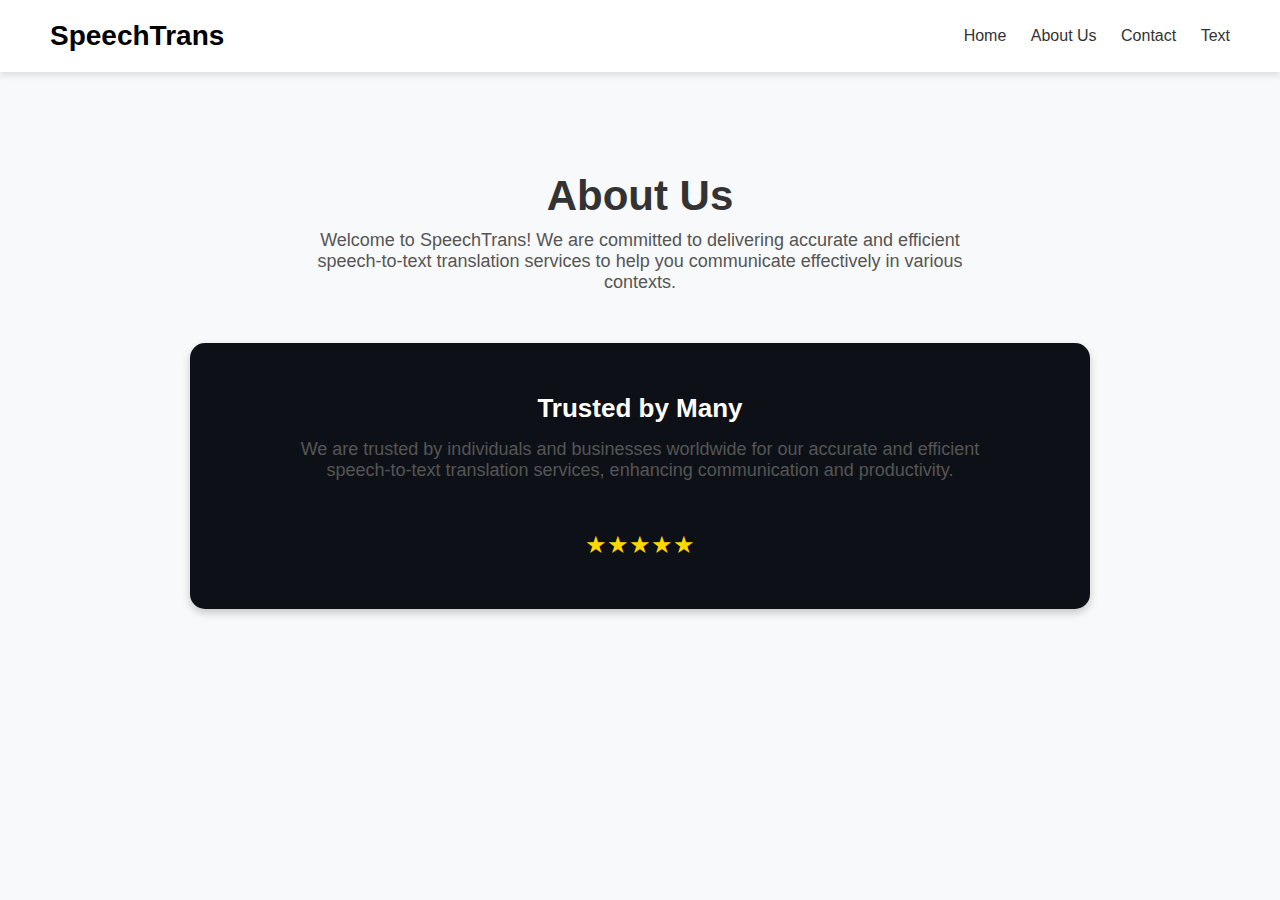
<file: aboutus.html>
<!DOCTYPE html>
<html lang="en">
<head>
    <meta charset="UTF-8">
    <meta name="viewport" content="width=device-width, initial-scale=1.0">
    <title>SpeechTrans - Speech to Text & About Us</title>
    <style>
        /* General Styles */
        * {
            margin: 0;
            padding: 0;
            box-sizing: border-box;
            font-family: 'Poppins', sans-serif;
        }

        body {
            background-color: #f8f9fa;
            color: #333;
            overflow-x: hidden;
        }

        /* Navbar */
        .navbar {
            display: flex;
            justify-content: space-between;
            align-items: center;
            padding: 20px 50px;
            background-color: #fff;
            box-shadow: 0 4px 6px rgba(0, 0, 0, 0.1);
        }

        .navbar .logo {
            font-size: 28px;
            font-weight: bold;
            color: #000;
        }

        .navbar .menu a {
            margin-left: 20px;
            text-decoration: none;
            color: #333;
            font-size: 16px;
            font-weight: 500;
            transition: 0.3s;
            cursor: pointer;
        }

        .navbar .menu a:hover {
            color: #f39c12;
        }

        /* Section Styling */
        .section {
            display: none;
            padding: 80px 50px;
        }

        .section.active {
            display: block;
        }

        /* About Us Section */
        #about {
            text-align: center;
            padding: 100px 50px;
        }

        #about h1 {
            font-size: 42px;
            font-weight: bold;
            margin-bottom: 10px;
        }

        #about p {
            font-size: 18px;
            color: #555;
            max-width: 700px;
            margin: 0 auto 50px;
        }

        /* Trusted by Many Section */
        .trusted-container {
            background: #0d1117;
            color: white;
            padding: 50px 20px;
            border-radius: 15px;
            text-align: center;
            max-width: 900px;
            margin: auto;
            box-shadow: 0px 4px 8px rgba(0, 0, 0, 0.2);
        }

        .trusted-container h2 {
            font-size: 26px;
            font-weight: bold;
            margin-bottom: 15px;
        }

        .trusted-container p {
            font-size: 16px;
            color: #ddd;
            max-width: 600px;
            margin: 0 auto;
        }

        .stars {
            margin-top: 15px;
            font-size: 24px;
            color: #ffd700;
        }

        /* Responsive */
        @media (max-width: 768px) {
            #about h1 {
                font-size: 36px;
            }

            .trusted-container {
                padding: 40px 20px;
            }

            .trusted-container h2 {
                font-size: 22px;
            }

            .trusted-container p {
                font-size: 14px;
            }
        }
    </style>
</head>
<body>

    <!-- Navbar -->
    <div class="navbar">
        <div class="logo">SpeechTrans</div>
        <div class="menu">
            <a href="index.html">Home</a>
            <a href="aboutus.html">About Us</a>
            <a href="index.html#contact">Contact</a>
            <a href="Text.html">Text</a>
        </div>
        
    </div>

    <!-- About Us Section -->
    <div id="about" class="section active">
        <h1>About Us</h1>
        <p>Welcome to SpeechTrans! We are committed to delivering accurate and efficient speech-to-text translation services to help you communicate effectively in various contexts.</p>

        <div class="trusted-container">
            <h2>Trusted by Many</h2>
            <p>We are trusted by individuals and businesses worldwide for our accurate and efficient speech-to-text translation services, enhancing communication and productivity.</p>
            <div class="stars">★★★★★</div>
        </div>
    </div>

    <script>
        function showSection(sectionId) {
            // Hide all sections
            const sections = document.querySelectorAll('.section');
            sections.forEach(section => section.classList.remove('active'));

            // Show the selected section
            document.getElementById(sectionId).classList.add('active');
        }
    </script>

</body>
</html>
</file>
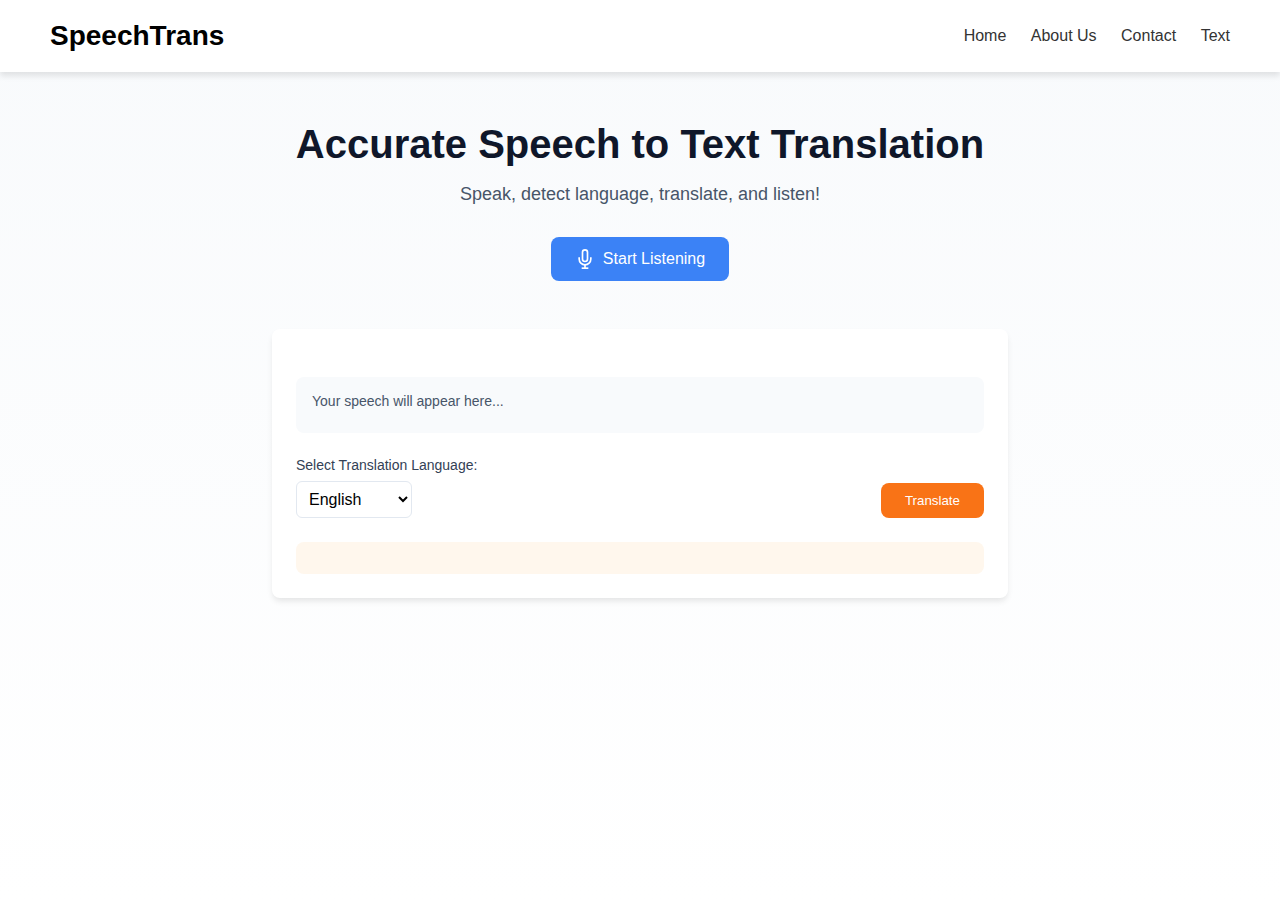
<file: text.html>
<!DOCTYPE html>
<html lang="en">
<head>
    <meta charset="UTF-8">
    <meta name="viewport" content="width=device-width, initial-scale=1.0">
    <title>SpeechTrans - Speech Translation</title>

    <style>
        * {
            margin: 0;
            padding: 0;
            box-sizing: border-box;
            font-family: -apple-system, BlinkMacSystemFont, 'Segoe UI', Roboto, sans-serif;
        }

        body {
            min-height: 100vh;
            background: linear-gradient(to bottom, #f8fafc, #ffffff);
            color: #333;
            overflow-x: hidden;
        }

        /* Navbar */
        .navbar {
            display: flex;
            justify-content: space-between;
            align-items: center;
            padding: 20px 50px;
            background-color: #fff;
            box-shadow: 0 4px 6px rgba(0, 0, 0, 0.1);
        }

        .logo {
            font-size: 28px;
            font-weight: bold;
            color: #000;
        }

        .menu a {
            margin-left: 20px;
            text-decoration: none;
            color: #333;
            font-size: 16px;
            font-weight: 500;
            transition: 0.3s;
            cursor: pointer;
        }

        .menu a:hover {
            color: #f39c12;
        }

        /* Main Container */
        .container {
            max-width: 48rem;
            margin: 0 auto;
            padding: 3rem 1rem;
        }

        /* Hero Section */
        .hero {
            text-align: center;
            margin-bottom: 3rem;
        }

        .hero h1 {
            font-size: 2.5rem;
            color: #0f172a;
            font-weight: 700;
            margin-bottom: 1rem;
            line-height: 1.2;
        }

        .hero p {
            font-size: 1.125rem;
            color: #475569;
            margin-bottom: 2rem;
        }

        /* Main Card */
        .card {
            background: white;
            border-radius: 0.5rem;
            box-shadow: 0 4px 6px -1px rgba(0, 0, 0, 0.1);
            padding: 1.5rem;
            margin-bottom: 2rem;
        }

        /* Button Styles */
        .start-btn {
            display: inline-flex;
            align-items: center;
            gap: 0.5rem;
            padding: 0.75rem 1.5rem;
            font-size: 1rem;
            font-weight: 500;
            color: white;
            background: #3b82f6;
            border: none;
            border-radius: 0.5rem;
            cursor: pointer;
            transition: all 0.2s;
        }

        .start-btn:hover {
            background: #2563eb;
            transform: translateY(-1px);
        }

        /* Speech Output Section */
        .speech-container {
            text-align: left;
            background: #f8fafc;
            padding: 1rem;
            border-radius: 0.5rem;
            margin: 1.5rem 0;
        }

        #speechOutput, #detectedLanguage {
            font-size: 0.875rem;
            color: #475569;
            margin-bottom: 0.5rem;
        }

        /* Translation Section */
        .translate-section {
            display: flex;
            gap: 1rem;
            margin: 1.5rem 0;
            align-items: flex-end;
        }

        .translate-section label {
            display: block;
            font-size: 0.875rem;
            font-weight: 500;
            color: #334155;
            margin-bottom: 0.5rem;
        }

        select {
            flex: 1;
            padding: 0.5rem;
            font-size: 1rem;
            border: 1px solid #e2e8f0;
            border-radius: 0.375rem;
            background-color: white;
        }

        option {
            padding: 8px;
        }

        option:checked {
            background-color: #2563eb;
            color: white;
        }

        .translate-btn {
            padding: 0.625rem 1.5rem;
            background: #f97316;
            color: white;
            border: none;
            border-radius: 0.5rem;
            font-weight: 500;
            cursor: pointer;
            transition: background-color 0.2s;
        }

        .translate-btn:hover {
            background: #ea580c;
        }

        #translatedText {
            background: #fff7ed;
            padding: 1rem;
            border-radius: 0.5rem;
            margin-top: 1.5rem;
            font-size: 1rem;
            color: #1e293b;
        }
    </style>
</head>
<body>
    <!-- Navbar -->
    <div class="navbar">
        <div class="logo">SpeechTrans</div>
        <div class="menu">
            <a href="index.html">Home</a>
            <a href="aboutus.html">About Us</a>
            <a href="index.html#contact">Contact</a>
            <a href="Text.html">Text</a>
        </div>
    </div>

    <div class="container">
        <!-- Hero Section -->
        <div class="hero">
            <h1>Accurate Speech to Text Translation</h1>
            <p>Speak, detect language, translate, and listen!</p>
            <button class="start-btn" onclick="startListening()">
                <svg width="20" height="20" viewBox="0 0 24 24" fill="none" stroke="currentColor" stroke-width="2">
                    <path d="M12 1a3 3 0 0 0-3 3v8a3 3 0 0 0 6 0V4a3 3 0 0 0-3-3z"></path>
                    <path d="M19 10v2a7 7 0 0 1-14 0v-2"></path>
                    <line x1="12" y1="19" x2="12" y2="23"></line>
                    <line x1="8" y1="23" x2="16" y2="23"></line>
                </svg>
                Start Listening
            </button>
        </div>

        <!-- Main Card -->
        <div class="card">
            <!-- Speech Output Section -->
            <div class="speech-container">
                <p id="speechOutput">Your speech will appear here...</p>
                <p id="detectedLanguage"></p>
            </div>

            <!-- Translation Section -->
            <div class="translate-section">
                <div style="flex: 1;">
                    <label for="languageSelect">Select Translation Language:</label>
                    <select id="languageSelect">
                        <option value="en">English</option>
                        <option value="hi">Hindi</option>
                        <option value="te">Telugu</option>
                        <option value="kn">Kannada</option>
                        <option value="ta">Tamil</option>
                        <option value="ml">Malayalam</option>
                        <option value="bn">Bengali</option>
                    </select>
                </div>
                <button class="translate-btn" onclick="translateText()">Translate</button>
            </div>

            <div id="translatedText"></div>
        </div>
    </div>

    <!-- Your existing JavaScript remains unchanged -->
    <script>
        let recognizedText = "";
        let detectedLanguage = "";

        function startListening() {
            if (!('webkitSpeechRecognition' in window) && !('SpeechRecognition' in window)) {
                alert("Your browser doesn't support speech recognition.");
                return;
            }

            const recognition = new (window.SpeechRecognition || window.webkitSpeechRecognition)();
            recognition.lang = 'en-US';
            recognition.start();

            recognition.onresult = function(event) {
                recognizedText = event.results[0][0].transcript;
                document.getElementById('speechOutput').textContent = "Recognized: " + recognizedText;
                detectLanguage(recognizedText);
            };

            recognition.onerror = function(event) {
                document.getElementById('speechOutput').textContent = 'Error: ' + event.error;
            };
        }

        async function detectLanguage(text) {
            try {
                const response = await fetch(`https://translate.googleapis.com/translate_a/single?client=gtx&sl=auto&tl=en&dt=t&q=${encodeURIComponent(text)}`);
                const result = await response.json();
                const detectedLang = result[2];
                document.getElementById('detectedLanguage').textContent = `Detected Language: ${detectedLang}`;
            } catch (error) {
                console.error("Error detecting language:", error);
            }
        }

        async function detectLanguage(text) {
    try {
        const response = await fetch(`https://translate.googleapis.com/translate_a/single?client=gtx&sl=auto&tl=en&dt=t&q=${encodeURIComponent(text)}`);
        const result = await response.json();
        detectedLanguage = result[2]; // Store the detected language code
        document.getElementById('detectedLanguage').textContent = `Detected Language: ${detectedLanguage}`;

        // Set the recognition language to the detected language for better accuracy
        if (detectedLanguage) {
            const recognition = new (window.SpeechRecognition || window.webkitSpeechRecognition)();
            recognition.lang = detectedLanguage;
        }

    } catch (error) {
        console.error("Error detecting language:", error);
        document.getElementById('detectedLanguage').textContent = "Language Detection Error";
        detectedLanguage = 'en'; // Default to English if detection fails
    }
}

async function translateText() {
    const targetLanguage = document.getElementById("languageSelect").value;

    // *** KEY CHANGE: Use the detectedLanguage explicitly ***
    const sourceLanguage = detectedLanguage;  // Use the stored detected language
    
    try {
        const response = await fetch(`https://translate.googleapis.com/translate_a/single?client=gtx&sl=${sourceLanguage}&tl=${targetLanguage}&dt=t&q=${encodeURIComponent(recognizedText)}`);
        const result = await response.json();

        let translatedText = "";
        if (result && result[0]) {
            for (let i = 0; i < result[0].length; i++) {
                if (result[0][i] && result[0][i][0]) {
                    translatedText += result[0][i][0];
                }
            }
        }

        document.getElementById("translatedText").textContent = "Translated: " + translatedText;
        playTextAsSpeech(translatedText, targetLanguage);

    } catch (error) {
        console.error("Error translating:", error);
        document.getElementById("translatedText").textContent = "Translation Error: " + error.message;
    }
}

        function playTextAsSpeech(text, lang) {
            const utterance = new SpeechSynthesisUtterance(text);
            utterance.lang = lang;
            speechSynthesis.speak(utterance);
        }
    </script>
</body>
</html>
</file>
